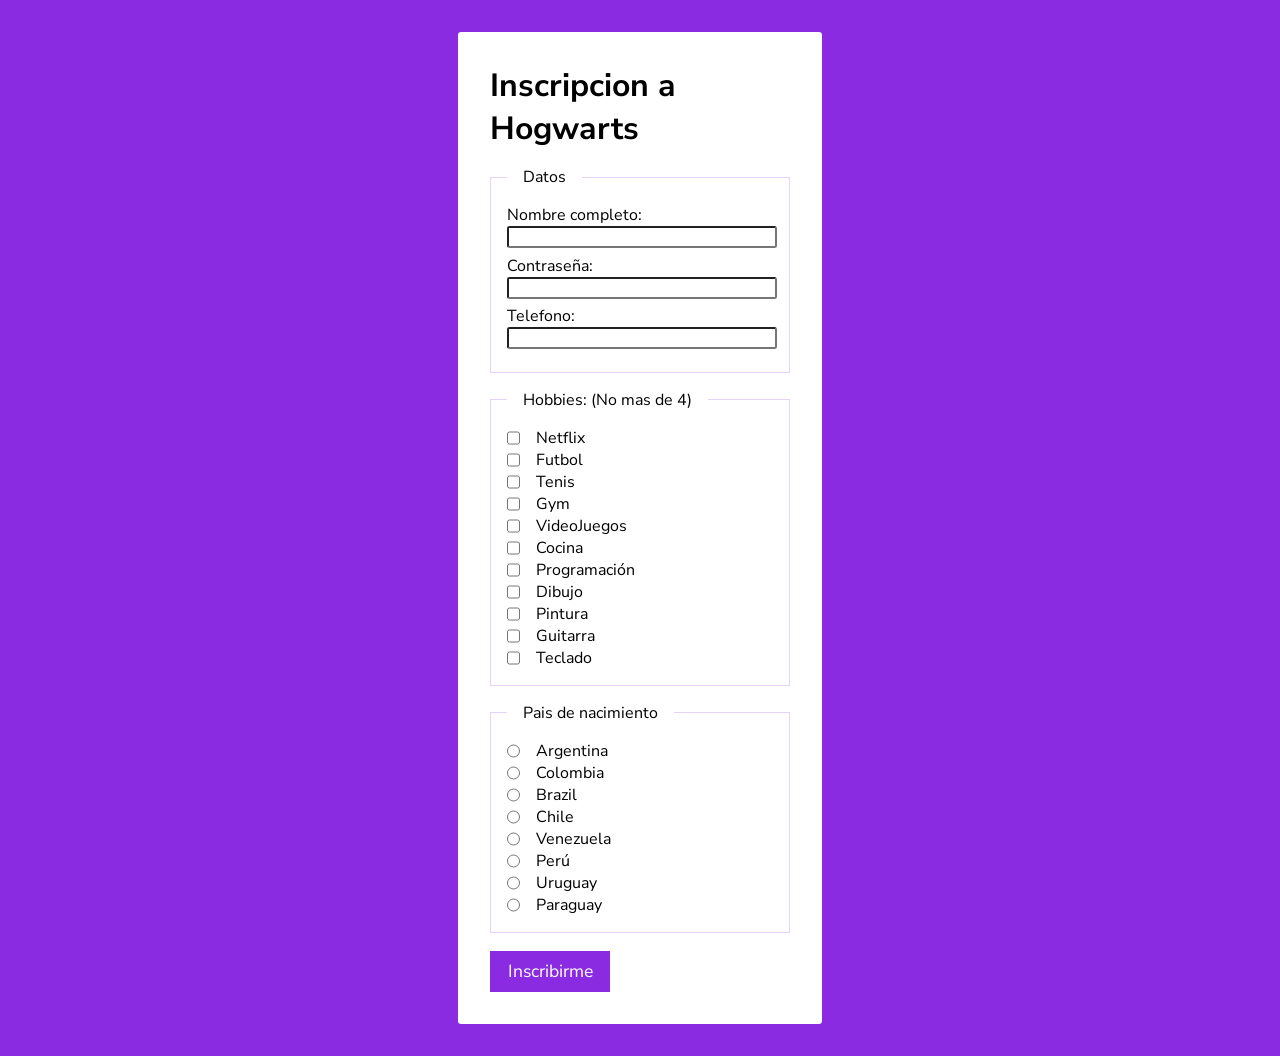
<file: Clase11/index.html>
<!DOCTYPE html>
<html lang="es">
  <head>
    <meta charset="UTF-8" />
    <meta http-equiv="X-UA-Compatible" content="IE=edge" />
    <meta name="viewport" content="width=device-width, initial-scale=1.0" />
    <link rel="stylesheet" href="./styles.css" />
    <title>Semana 4</title>
  </head>

  <body>
    <form>
      <h1>Inscripcion a Hogwarts</h1>
      <fieldset class="datos">
        <legend>Datos</legend>

        <label for="nom">Nombre completo:</label>
        <input type="text" class="" name="nom" id="nom" autocomplete="off" />
        <label for="pass">Contraseña:</label>
        <input type="password" name="pass" id="pass" />
        <label for="tel">Telefono:</label>
        <input type="text" name="tel" id="tel" />
      </fieldset>

      <fieldset id="listado-hobbies">
        <legend>Hobbies: (No mas de 4)</legend>
        <div class="formGroup">
          <input type="checkbox" name="hobbies" id="Netflix" />
          <label for="Netflix">Netflix</label>
        </div>
        <div class="formGroup">
          <input type="checkbox" name="hobbies" id="Futbol" />
          <label for="Futbol">Futbol</label>
        </div>
        <div class="formGroup">
          <input type="checkbox" name="hobbies" id="Tenis" />
          <label for="Tenis">Tenis</label>
        </div>
        <div class="formGroup">
          <input type="checkbox" name="hobbies" id="Gym" />
          <label for="Gym">Gym</label>
        </div>
        <div class="formGroup">
          <input type="checkbox" name="hobbies" id="VideoJuegos" />
          <label for="VideoJuegos">VideoJuegos</label>
        </div>
        <div class="formGroup">
          <input type="checkbox" name="hobbies" id="Cocina" />
          <label for="Cocina">Cocina</label>
        </div>
        <div class="formGroup">
          <input type="checkbox" name="hobbies" id="Programación" />
          <label for="Programacion">Programación</label>
        </div>
        <div class="formGroup">
          <input type="checkbox" name="hobbies" id="Dibujo" />
          <label for="Dibujo">Dibujo</label>
        </div>
        <div class="formGroup">
          <input type="checkbox" name="hobbies" id="Pintura" />
          <label for="Pintura">Pintura</label>
        </div>
        <div class="formGroup">
          <input type="checkbox" name="hobbies" id="Guitarra" />
          <label for="Guitarra">Guitarra</label>
        </div>
        <div class="formGroup">
          <input type="checkbox" name="hobbies" id="Teclado" />
          <label for="Teclado">Teclado</label>
        </div>
      </fieldset>

      <fieldset>
        <legend>Pais de nacimiento</legend>
        <div class="formGroup">
          <input type="radio" name="nacionalidad" id="Argentina" />
          <label for="Argentina">Argentina </label>
        </div>

        <div class="formGroup">
          <input type="radio" name="nacionalidad" id="Colombiana" />
          <label for="Colombiana">Colombia </label>
        </div>

        <div class="formGroup">
          <input type="radio" name="nacionalidad" id="Brazilera" />
          <label for="Brazilera">Brazil </label>
        </div>

        <div class="formGroup">
          <input type="radio" name="nacionalidad" id="Chilena" />
          <label for="Chilena">Chile </label>
        </div>

        <div class="formGroup">
          <input type="radio" name="nacionalidad" id="Venezolana" />
          <label for="Venezolana">Venezuela </label>
        </div>

        <div class="formGroup">
          <input type="radio" name="nacionalidad" id="Perú" />
          <label for="Perú">Perú </label>
        </div>

        <div class="formGroup">
          <input type="radio" name="nacionalidad" id="Uruguay" />
          <label for="Uruguay">Uruguay </label>
        </div>

        <div class="formGroup">
          <input type="radio" name="nacionalidad" id="Paraguay" />
          <label for="Paraguay">Paraguay </label>
        </div>
      </fieldset>
      <button type="submit">Inscribirme</button>
    </form>

    <script src="./clase11.js"></script>
    <!-- <script src="./clase-12.js"></script> -->
  </body>
</html>
</file>
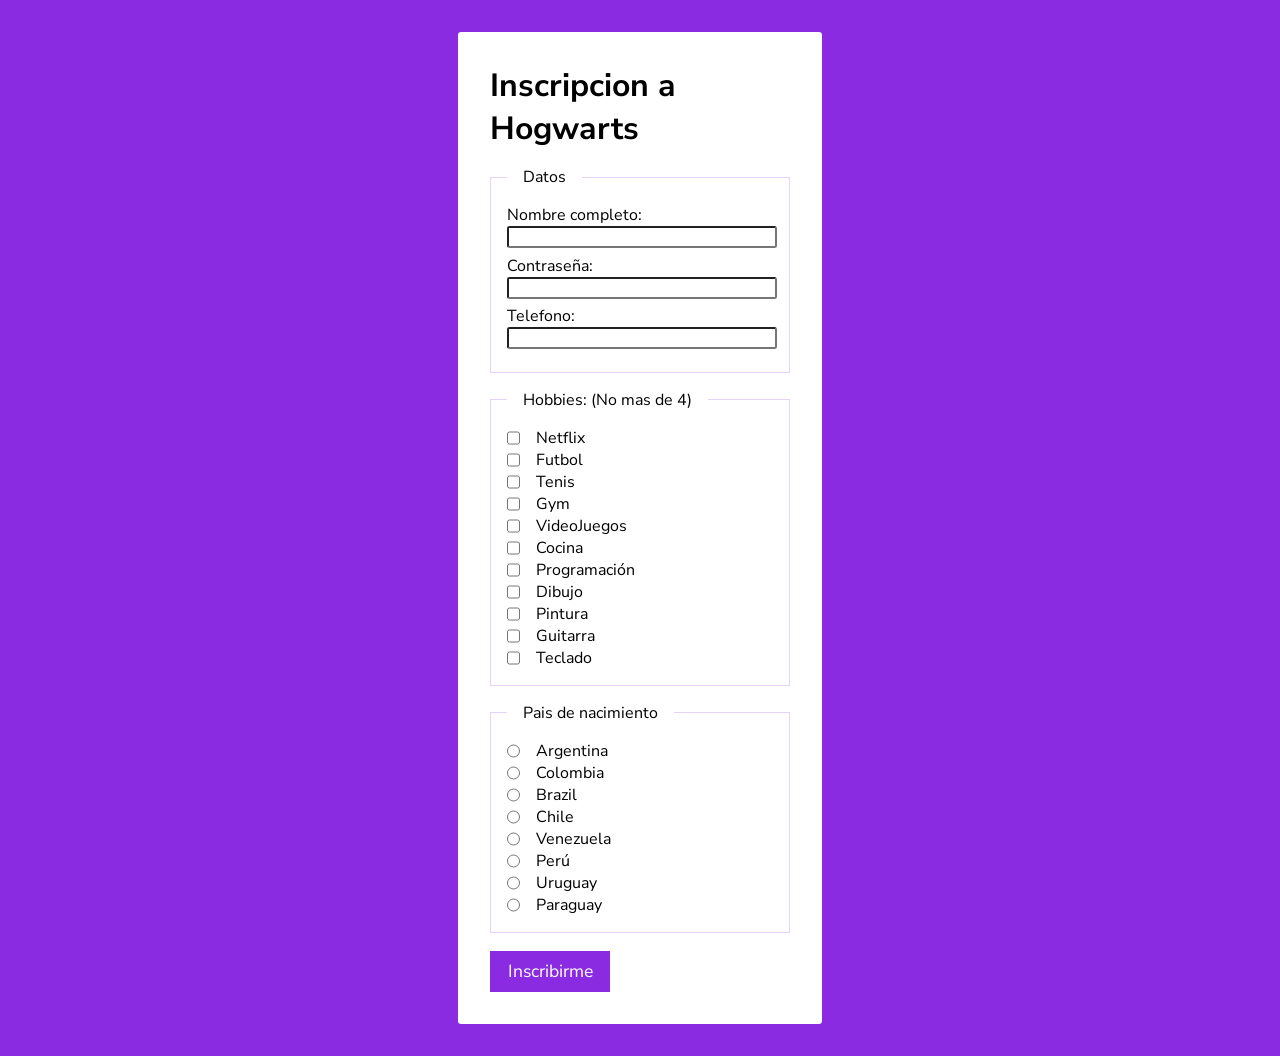
<file: Clase12/index.html>
<!DOCTYPE html>
<html lang="es">
  <head>
    <meta charset="UTF-8" />
    <meta http-equiv="X-UA-Compatible" content="IE=edge" />
    <meta name="viewport" content="width=device-width, initial-scale=1.0" />
    <link rel="stylesheet" href="./styles.css" />
    <title>Semana 4</title>
  </head>

  <body>
    <form>
      <h1>Inscripcion a Hogwarts</h1>
      <fieldset class="datos">
        <legend>Datos</legend>

        <label for="nom">Nombre completo:</label>
        <input type="text" class="" name="nom" id="nom" autocomplete="off" />
        <label for="pass">Contraseña:</label>
        <input type="password" name="pass" id="pass" />
        <label for="tel">Telefono:</label>
        <input type="text" name="tel" id="tel" />
      </fieldset>

      <fieldset id="listado-hobbies">
        <legend>Hobbies: (No mas de 4)</legend>
        <div class="formGroup">
          <input type="checkbox" name="hobbies" id="Netflix" />
          <label for="Netflix">Netflix</label>
        </div>
        <div class="formGroup">
          <input type="checkbox" name="hobbies" id="Futbol" />
          <label for="Futbol">Futbol</label>
        </div>
        <div class="formGroup">
          <input type="checkbox" name="hobbies" id="Tenis" />
          <label for="Tenis">Tenis</label>
        </div>
        <div class="formGroup">
          <input type="checkbox" name="hobbies" id="Gym" />
          <label for="Gym">Gym</label>
        </div>
        <div class="formGroup">
          <input type="checkbox" name="hobbies" id="VideoJuegos" />
          <label for="VideoJuegos">VideoJuegos</label>
        </div>
        <div class="formGroup">
          <input type="checkbox" name="hobbies" id="Cocina" />
          <label for="Cocina">Cocina</label>
        </div>
        <div class="formGroup">
          <input type="checkbox" name="hobbies" id="Programación" />
          <label for="Programacion">Programación</label>
        </div>
        <div class="formGroup">
          <input type="checkbox" name="hobbies" id="Dibujo" />
          <label for="Dibujo">Dibujo</label>
        </div>
        <div class="formGroup">
          <input type="checkbox" name="hobbies" id="Pintura" />
          <label for="Pintura">Pintura</label>
        </div>
        <div class="formGroup">
          <input type="checkbox" name="hobbies" id="Guitarra" />
          <label for="Guitarra">Guitarra</label>
        </div>
        <div class="formGroup">
          <input type="checkbox" name="hobbies" id="Teclado" />
          <label for="Teclado">Teclado</label>
        </div>
      </fieldset>

      <fieldset>
        <legend>Pais de nacimiento</legend>
        <div class="formGroup">
          <input type="radio" name="nacionalidad" id="Argentina" />
          <label for="Argentina">Argentina </label>
        </div>

        <div class="formGroup">
          <input type="radio" name="nacionalidad" id="Colombiana" />
          <label for="Colombiana">Colombia </label>
        </div>

        <div class="formGroup">
          <input type="radio" name="nacionalidad" id="Brazilera" />
          <label for="Brazilera">Brazil </label>
        </div>

        <div class="formGroup">
          <input type="radio" name="nacionalidad" id="Chilena" />
          <label for="Chilena">Chile </label>
        </div>

        <div class="formGroup">
          <input type="radio" name="nacionalidad" id="Venezolana" />
          <label for="Venezolana">Venezuela </label>
        </div>

        <div class="formGroup">
          <input type="radio" name="nacionalidad" id="Perú" />
          <label for="Perú">Perú </label>
        </div>

        <div class="formGroup">
          <input type="radio" name="nacionalidad" id="Uruguay" />
          <label for="Uruguay">Uruguay </label>
        </div>

        <div class="formGroup">
          <input type="radio" name="nacionalidad" id="Paraguay" />
          <label for="Paraguay">Paraguay </label>
        </div>
      </fieldset>
      <button type="submit">Inscribirme</button>
    </form>

    <!-- <script src="./clase11.js"></script> -->
    <script src="./clase12.js"></script>
  </body>
</html>
</file>
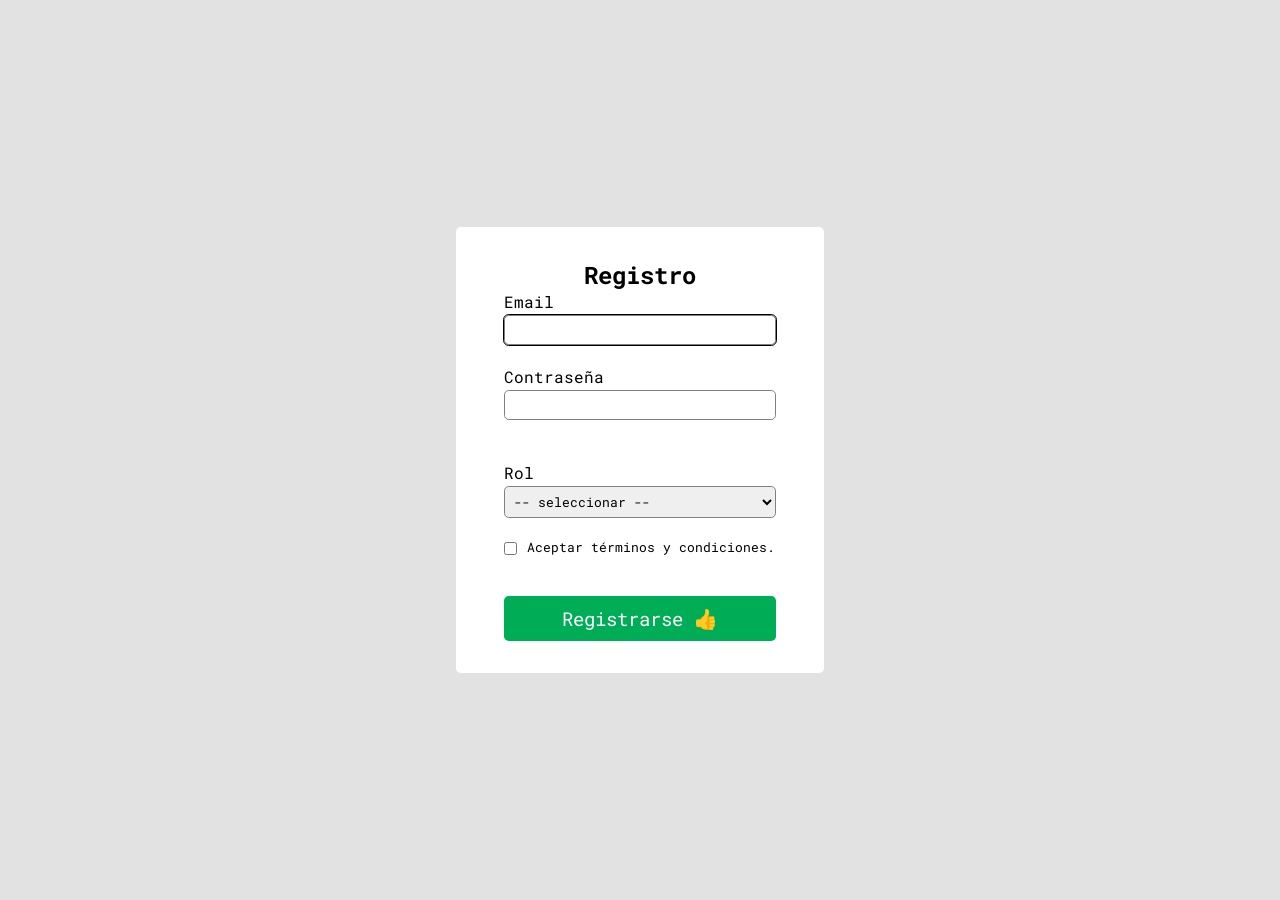
<file: Clase13/index.html>
<!DOCTYPE html>
<html lang="es">
  <head>
    <meta charset="UTF-8" />
    <meta http-equiv="X-UA-Compatible" content="IE=edge" />
    <meta name="viewport" content="width=device-width, initial-scale=1.0" />
    <title>Clase 13</title>
    <link
      href="https://fonts.googleapis.com/css2?family=Roboto+Mono:wght@100;400;700&display=swap"
      rel="stylesheet"
    />
    <link rel="stylesheet" href="./css/styles.css" />
  </head>

  <body>
    <form>
      <div class="fila">
        <h2>Registro</h2>
      </div>
      <div class="fila">
        <label for="email">Email</label>
        <input type="email" id="email" autofocus />
        <p>
          <small class="error" id="emailError">Debe ser un email válido.</small>
        </p>
      </div>
      <div class="fila">
        <label for="password">Contraseña</label>
        <input type="password" id="password" />
        <p>
          <small class="error" id="passwordError"
            >Deben ser al menos 6 caracteres sin espacios e incluir un
            número.</small
          >
        </p>
      </div>
      <div class="fila">
        <label for="rol">Rol</label>
        <select id="rol">
          <option hidden disabled selected value>-- seleccionar --</option>
          <option value="frontend">frontend</option>
          <option value="backend">backend</option>
        </select>
        <p><small class="error" id="rolError">Selecciona un rol.</small></p>
      </div>
      <div class="fila">
        <div class="condiciones">
          <input type="checkbox" id="terminos" />
          <label for="terminos">Aceptar términos y condiciones.</label>
        </div>
        <p>
          <small class="error" id="terminosError"
            >Debes aceptar los términos.</small
          >
        </p>
      </div>
      <button type="submit">Registrarse 👍</button>
    </form>

    <script src="./clase13.js"></script>
  </body>
</html>
</file>
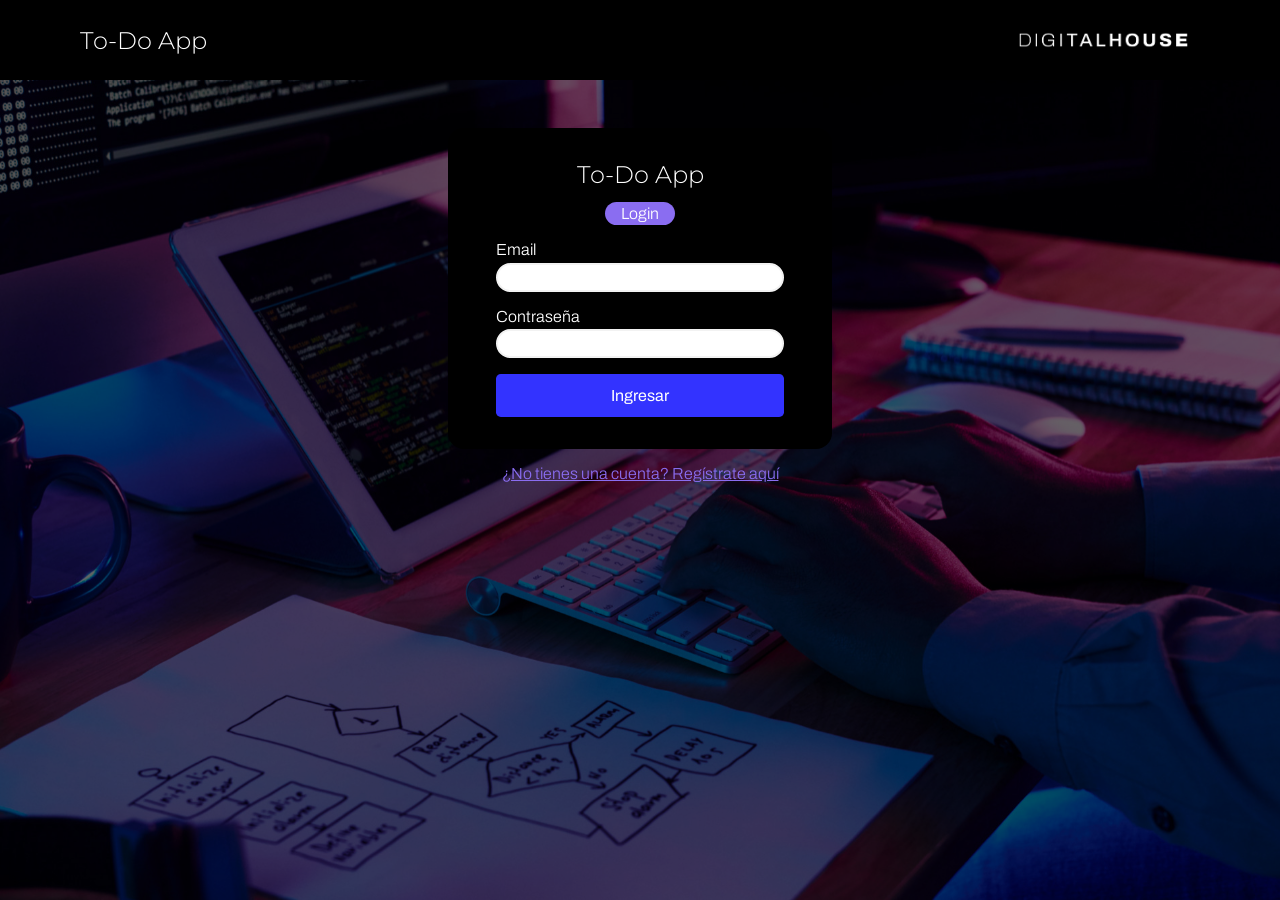
<file: Clase19/index.html>
<!DOCTYPE html>
<html lang="es">
  <head>
    <meta charset="UTF-8" />
    <meta http-equiv="X-UA-Compatible" content="IE=edge" />
    <meta name="viewport" content="width=device-width, initial-scale=1.0" />
    <title>ToDo App</title>
    <link rel="icon" type="image/x-icon" href="./assets/DH_Logo_Black.png" />
    <meta
      name="description"
      content="Digital House CTD | Proyecto integrador | FRONTEND II"
    />

    <!-- ---------------- estilos compartidos de login y signup ---------------- -->
    <link rel="stylesheet" href="./css/loginSignupStyles.css" />

    <!-- ---------------------- logica aplicada en login ----------------------- -->
    <script src="./scripts/utils.js"></script>
    <script src="./scripts/login.js"></script>
  </head>

  <body>
    <header class="container">
      <nav>
        <h1>To-Do App</h1>
        <img src="./assets/DigitalHouse_Logo_White.png" alt="logo DH" />
      </nav>
    </header>

    <div class="container">
      <form>
        <div class="form-header">
          <h2>To-Do App</h2>
          <p class="rounded">Login</p>
        </div>

        <label>Email</label>
        <input id="inputEmail" type="text" />
        <label>Contraseña</label>
        <input id="inputPassword" type="password" />

        <button type="submit">Ingresar</button>
      </form>

      <div class="ingresarA">
        <a href="signup.html">¿No tienes una cuenta? Regístrate aquí</a>
      </div>
    </div>
  </body>
</html>
</file>
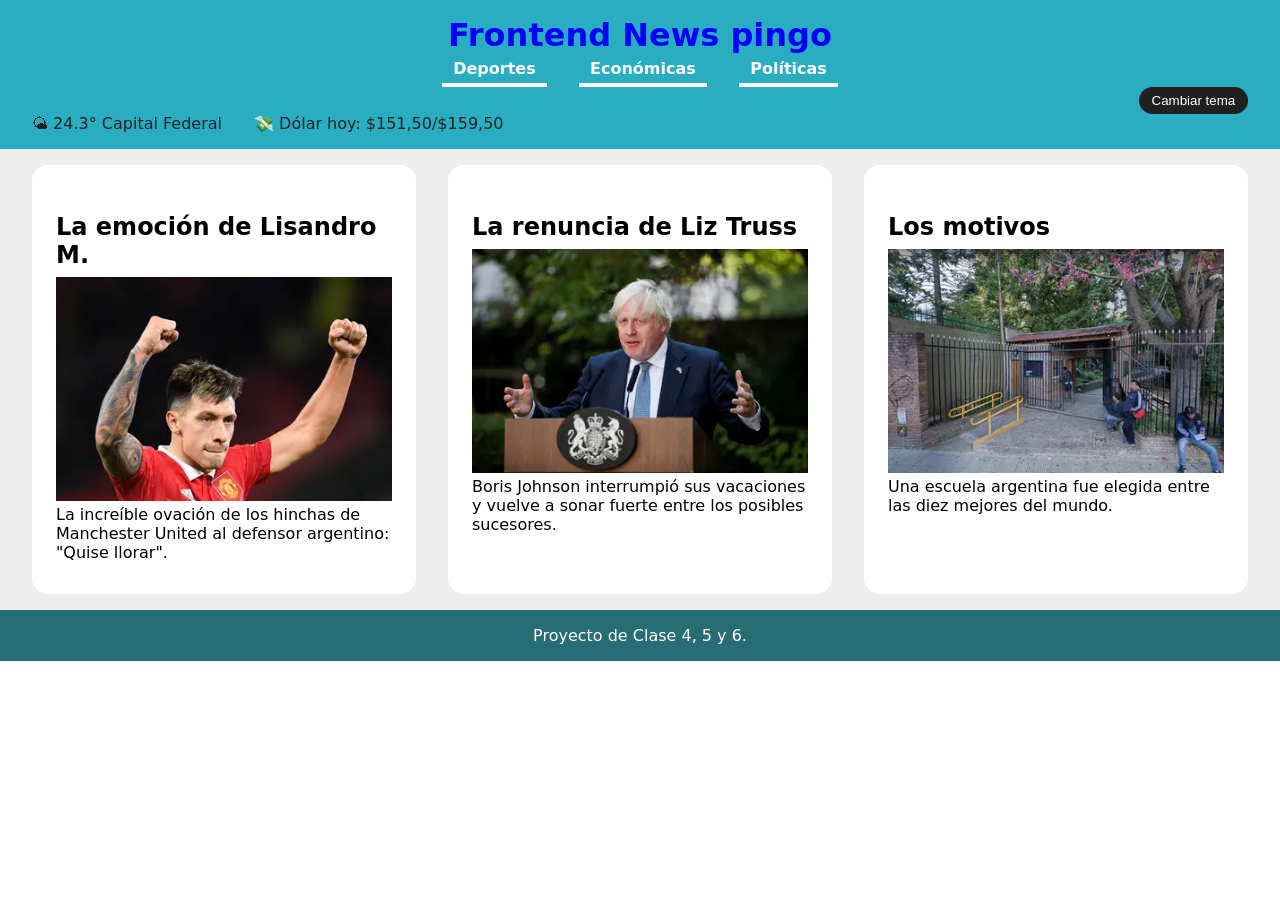
<file: Clase4/index.html>
<!DOCTYPE html>
<html lang="es">
  <head>
    <meta charset="UTF-8" />
    <meta http-equiv="X-UA-Compatible" content="IE=edge" />
    <meta name="viewport" content="width=device-width, initial-scale=1.0" />
    <title>Semana 2 - Frontend 2</title>
    <link rel="stylesheet" href="./styles.css" />
  </head>

  <body>
    <header>
      <h1>Frontend News</h1>
      <nav>
        <ul>
          <li>Deportes</li>
          <li>Económicas</li>
          <li>Políticas</li>
        </ul>
      </nav>
      <div class="tema">
        <button>Cambiar tema</button>
      </div>
      <div class="info">
        <p class="clima">🌤 24.3° Capital Federal</p>
        <p class="dolar">💸 Dólar hoy: $151,50/$159,50</p>
      </div>
    </header>

    <main class="noticias">
      <article>
        <h2>La emoción de Lisandro M.</h2>
        <img src="./img/futbol.webp" alt="" />
        <p>
          La increíble ovación de los hinchas de Manchester United al defensor
          argentino: "Quise llorar".
        </p>
      </article>

      <article>
        <h2>La renuncia de Liz Truss</h2>
        <img src="./img/boris.webp" alt="" />
        <p>
          Boris Johnson interrumpió sus vacaciones y vuelve a sonar fuerte entre
          los posibles sucesores.
        </p>
      </article>

      <article>
        <h2>Los motivos</h2>
        <img src="./img/escuela.webp" alt="" />
        <p>
          Una escuela argentina fue elegida entre las diez mejores del mundo.
        </p>
      </article>
    </main>
    <footer>Proyecto de Clase 4, 5 y 6.</footer>

    <!-- 👇 Comentar o descomentar para conectar con el script -->
    <script src="./clase4.js"></script>
    <!-- <script src="./clase5.js"></script> -->
    <!-- <script src="./clase6.js"></script> -->
  </body>
</html>
</file>
<file: Clase11/styles.css>
@import url("https://fonts.googleapis.com/css2?family=Nunito+Sans:wght@200;400&display=swap");

* {
  margin: 0;
  padding: 0;
  font-family: "Nunito Sans", sans-serif;
}

body {
  background-color: blueviolet;
}

form {
  background-color: white;
  width: 300px;
  padding: 2em;
  margin: 2em auto;
  border-radius: 0.2em;
}

h1 {
  margin-bottom: 0.5em;
}

fieldset {
  display: flex;
  flex-direction: column;
  /* flex-wrap: wrap; */
  width: 100%;
  border: none;
  border: 1px solid rgba(137, 43, 226, 0.205);
  margin-top: 1em;
  box-sizing: border-box;
  padding: 1em;
}

fieldset legend {
  padding: 0 1em;
}

.datos input {
  width: 100%;
  margin-bottom: 0.5em;
  border-radius: 0.2em;
}

.formGroup {
  width: 100%;
  display: flex;
  gap: 1em;
}

button {
  background-color: blueviolet;
  color: white;
  font-size: 1.1em;
  padding: 0.5em 1em;
  border: none;
  margin-top: 1em;
  cursor: pointer;
}

button:disabled {
  opacity: 0.5;
  cursor: not-allowed;
}
</file>
<file: Clase12/styles.css>
@import url("https://fonts.googleapis.com/css2?family=Nunito+Sans:wght@200;400&display=swap");

* {
  margin: 0;
  padding: 0;
  font-family: "Nunito Sans", sans-serif;
}

body {
  background-color: blueviolet;
}

form {
  background-color: white;
  width: 300px;
  padding: 2em;
  margin: 2em auto;
  border-radius: 0.2em;
}

h1 {
  margin-bottom: 0.5em;
}

fieldset {
  display: flex;
  flex-direction: column;
  /* flex-wrap: wrap; */
  width: 100%;
  border: none;
  border: 1px solid rgba(137, 43, 226, 0.205);
  margin-top: 1em;
  box-sizing: border-box;
  padding: 1em;
}

fieldset legend {
  padding: 0 1em;
}

.datos input {
  width: 100%;
  margin-bottom: 0.5em;
  border-radius: 0.2em;
}

.formGroup {
  width: 100%;
  display: flex;
  gap: 1em;
}

button {
  background-color: blueviolet;
  color: white;
  font-size: 1.1em;
  padding: 0.5em 1em;
  border: none;
  margin-top: 1em;
  cursor: pointer;
}

button:disabled {
  opacity: 0.5;
  cursor: not-allowed;
}
</file>
<file: Clase13/css/styles.css>
:root {
  --primary: rgb(0, 173, 87);
  --secondary: rgb(0, 114, 221);
  --danger: red;
}

* {
  padding: 0;
  margin: 0;
  box-sizing: border-box;
  border-radius: 0.3rem;
}

body {
  font-family: "Roboto Mono", monospace, sans-serif;
  background-color: rgb(226, 226, 226);
  display: flex;
  justify-content: center;
  align-items: center;
  height: 100vh;
}

form {
  background-color: white;
  width: 23rem;
  padding: 2rem 3rem;
  display: flex;
  flex-direction: column;
}

h2 {
  text-align: center;
}

.fila {
  display: flex;
  flex-direction: column;
}

input:focus-visible,
select:focus-visible {
  outline: 1px solid black;
}

input,
select {
  outline: none;
  border: 1px solid gray;
  margin-top: 3px;
  padding: 5px;
  font-family: "Roboto Mono", monospace, sans-serif;
}

.condiciones {
  display: flex;
  align-items: center;
  gap: 10px;
}

.condiciones label {
  font-size: 0.8rem;
}

form button {
  font-family: "Roboto Mono", monospace, sans-serif;
  padding: 10px;
  font-size: 1.2rem;
  border: none;
  background-color: var(--primary);
  color: white;
  cursor: pointer;
  margin-top: 20px;
}

form button:disabled {
  opacity: 0.6;
  cursor: not-allowed;
}

.error {
  color: var(--danger);
  font-size: 0.7rem;
  visibility: hidden;
}

.visible {
  visibility: visible;
}

/* -------------------------------- page user ------------------------------- */
.user {
  background-color: #ddd;
  padding: 20px;
  border: 1px solid rgb(181, 181, 181);
  text-align: center;
}

.user img {
  max-width: 80%;
  border-radius: 50vh;
  border: 2px solid white;
}

.bg-primary {
  background-color: var(--secondary);
}
</file>
<file: Clase19/css/loginSignupStyles.css>
@import url('./globalStyles.css');

body {
    background-image: url('../assets/wallpaper1.jpg');
    background-repeat: no-repeat;
    background-position: center;
    background-size: cover;
    /* capa sobre fondo */
    box-shadow: inset 0 0 0 1000px rgba(0, 0, 0, .6);

}

header {
    background-color: var(--negro);
    height: 5rem;
    margin-bottom: 3rem;
}

nav {
    padding: 1rem;
    height: 100%;
    display: flex;
    justify-content: space-between;
    align-items: center;
}

nav h1 span {
    font-weight: 300;
    font-size: 1rem;
    color: var(--lila);
}
nav img {
    display: block;
    height: 80%;
}

.container {
    padding: 0 5%;
}

form {
    background-color: var(--negro);
    max-width: 24rem;
    margin: 0 auto;
    padding: 2rem 3rem;
    border-radius: 1rem;
    display: flex;
    flex-direction: column;
}


.form-header {
    display: flex;
    flex-direction: column;
    align-items: center;
    margin-bottom: 1rem;
}

.form-header h2 {
    margin-bottom: .8rem;
}

.form-header p {
    background-color: var(--lila);
    padding: .2rem 1rem;
}

form label {
    margin-bottom: .3rem;
}

form input {
    border-radius: 100vh;
    margin-bottom: 1rem;
    padding: .3rem 1rem;
    border: 2px solid var(--app-grey);
}

form input:focus {
    outline: none;
    border: 2px solid var(--lila);
}

form button{
    background-color: var(--azul);
    color: white;
    padding: .8rem 0;
    border-radius: .3rem;
    font-size: 1rem;
    font-weight: 400;
}
form button:hover{
    background-color: var(--azul-hover);
}

.ingresarA {
    padding: 1rem 0;
    text-align: center;
}

.ingresarA a {
    color: var(--lila);
}
.ingresarA a:hover{
    color: var(--azul);
}
</file>
<file: Clase4/styles.css>
:root {
  --celeste: rgb(40, 174, 192);
  --celeste-oscuro: rgb(40, 108, 117);
  --oscuro: rgb(32, 32, 32);
}

html {
  scroll-behavior: smooth;
}

* {
  margin: 0;
  padding: 0;
  box-sizing: border-box;
}

body {
  font-family: system-ui, -apple-system, BlinkMacSystemFont, "Segoe UI", Roboto,
    Oxygen, Ubuntu, Cantarell, "Open Sans", "Helvetica Neue", sans-serif;
}

header {
  padding: 1rem 2rem;
  background-color: var(--celeste);
  color: white;
}

header h1 {
  text-align: center;
}
.tema {
  display: flex;
  justify-content: end;
}
.tema button {
  padding: 0.4rem 0.8rem;
  border: none;
  border-radius: 1rem;
  background-color: var(--oscuro);
  color: white;
}
.info {
  display: flex;
  gap: 2rem;
  color: var(--oscuro);
}

nav ul {
  display: flex;
  justify-content: center;
  gap: 2rem;
  list-style: none;
}

nav ul li {
  cursor: pointer;
  border-bottom: 4px solid white;
  font-weight: bold;
  padding: 0.3rem 0.7rem;
}

main {
  padding: 1rem 2rem;
}

h2,
h3 {
  margin: 1rem 0 0.5rem 0;
}

ul {
  list-style-position: inside;
}

.noticias {
  display: flex;
  justify-content: center;
  gap: 2rem;
  background-color: rgb(238, 238, 238);
}

article {
  min-width: 30%;
  background-color: white;
  max-width: 24rem;
  padding: 2rem 1.5rem;
  border-radius: 1rem;
}

article img {
  width: 100%;
}

footer {
  padding: 1rem;
  background-color: var(--celeste-oscuro);
  color: white;
  text-align: center;
}
</file>
